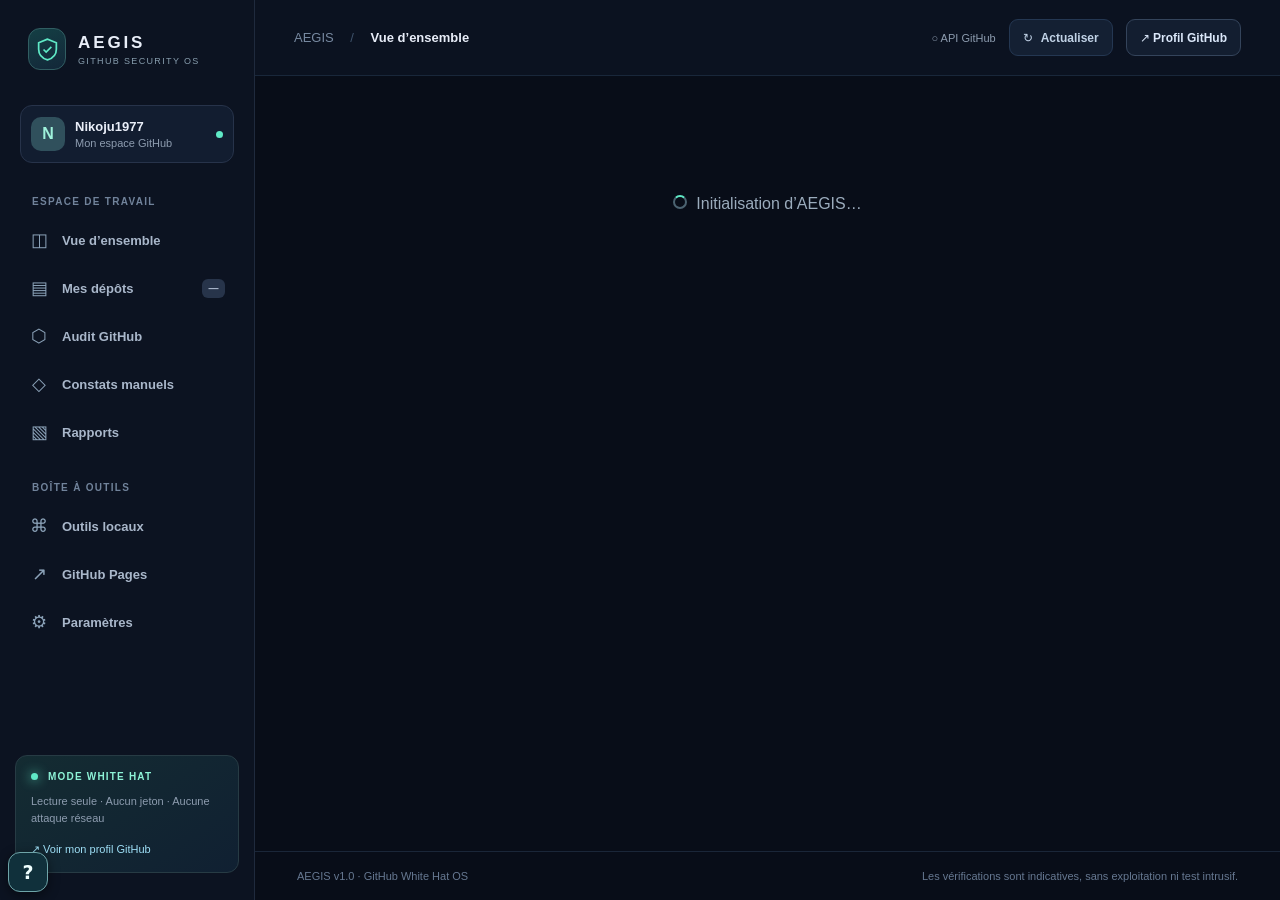
<file: index.html>
<!doctype html>
<html lang="fr">
<head>
  <meta charset="UTF-8" />
  <meta name="viewport" content="width=device-width, initial-scale=1" />
  <meta name="theme-color" content="#080d18" />
  <meta name="description" content="AEGIS : cockpit d'hygiène GitHub White Hat, en lecture seule et sans jeton." />
  <meta name="referrer" content="strict-origin-when-cross-origin" />
  <title>AEGIS — GitHub White Hat OS</title>
  <link rel="icon" type="image/svg+xml" href="data:image/svg+xml,%3Csvg%20xmlns%3D%22http%3A%2F%2Fwww.w3.org%2F2000%2Fsvg%22%20viewBox%3D%220%200%2064%2064%22%3E%3Crect%20width%3D%2264%22%20height%3D%2264%22%20rx%3D%2216%22%20fill%3D%22%230a1020%22%2F%3E%3Cpath%20d%3D%22M32%209%2013%2017v15c0%2013%208%2021%2019%2025%2011-4%2019-12%2019-25V17L32%209Z%22%20fill%3D%22none%22%20stroke%3D%22%235fe9c6%22%20stroke-width%3D%224%22%2F%3E%3Cpath%20d%3D%22m23%2032%207%207%2013-15%22%20fill%3D%22none%22%20stroke%3D%22%235fe9c6%22%20stroke-linecap%3D%22round%22%20stroke-width%3D%224%22%2F%3E%3C%2Fsvg%3E%0A" />
  <style>
:root{font-family:Inter,ui-sans-serif,-apple-system,BlinkMacSystemFont,"Segoe UI",sans-serif;color:#e9eef8;background:#080d18;font-synthesis:none;--bg:#080d18;--panel:#10192a;--panel-2:#131e30;--line:#223149;--muted:#8d9caf;--ink:#e9eef8;--mint:#5fe9c6;--blue:#7caefb;--orange:#f8bb75;--red:#f67e87}*{box-sizing:border-box}html{scroll-behavior:smooth}body{margin:0;min-height:100vh}button,input,textarea,select{font:inherit}button{cursor:pointer}a{color:inherit;text-decoration:none}button:focus-visible,a:focus-visible,input:focus-visible,textarea:focus-visible,select:focus-visible{outline:2px solid var(--mint);outline-offset:3px}::selection{background:#296655;color:white}.app{min-height:100vh;display:flex}.sidebar{width:255px;background:#0c1321;border-right:1px solid #1f2a3d;display:flex;flex-direction:column;min-height:100vh;position:fixed;inset:0 auto 0 0;z-index:10;padding:27px 15px}.brand{display:flex;align-items:center;gap:12px;margin:1px 13px 35px}.brand-mark{width:38px;height:42px;background:linear-gradient(160deg,#143f44,#132739);border:1px solid #315e62;border-radius:12px;color:var(--mint);display:grid;place-items:center}.brand-mark svg{width:25px}.brand strong{display:block;letter-spacing:.17em;font-size:17px;line-height:21px;font-weight:780}.brand small{display:block;font-size:9px;letter-spacing:.15em;color:#879dad;margin-top:3px}.workspace{margin:0 5px 33px;padding:11px 10px;border:1px solid #27334a;border-radius:12px;display:flex;gap:10px;align-items:center;background:#121d30}.workspace .avatar{width:34px;height:34px;display:grid;place-items:center;background:#30505c;color:#9ff2db;border-radius:10px;font-weight:800}.workspace span:nth-child(2){min-width:0;flex:1}.workspace strong,.workspace small{display:block;white-space:nowrap;text-overflow:ellipsis;overflow:hidden}.workspace strong{font-size:13px}.workspace small{font-size:11px;margin-top:3px;color:var(--muted)}.status-dot{width:7px;height:7px;border-radius:50%;background:var(--mint)}.nav-label{color:#71839b;font-size:10px;letter-spacing:.13em;font-weight:750;padding:0 17px;margin:0 0 11px}.secondary-label{margin-top:28px}.nav{display:flex;flex-direction:column;gap:4px}.nav a{display:flex;align-items:center;gap:13px;color:#a9b7ca;padding:11px 14px;border-radius:9px;font-size:13px;font-weight:550;transition:.18s}.nav a:hover{background:#18263c;color:white}.nav a.active{color:#e7fff8;background:#1a373f;box-shadow:inset 3px 0 0 var(--mint)}.nav-icon{font-size:18px;font-weight:500;width:20px;text-align:center;color:#8ca3b9}.nav a.active .nav-icon{color:var(--mint)}.nav-count{margin-left:auto;border-radius:6px;background:#27344a;font-size:10px;line-height:19px;min-width:23px;text-align:center}.sidebar-bottom{margin-top:auto;border:1px solid #273b44;background:linear-gradient(145deg,#142c32,#102032);border-radius:12px;padding:15px}.ethics-mark{font-weight:800;font-size:10px;letter-spacing:.12em;color:#8df3d7}.pulse{display:inline-block;width:7px;height:7px;border-radius:50%;background:#5fe9c6;box-shadow:0 0 12px #5fe9c6;margin-right:6px}.sidebar-bottom p{font-size:11px;color:var(--muted);line-height:1.6}.sidebar-bottom a{font-size:11px;color:#9edff6}.main-area{margin-left:255px;width:calc(100% - 255px);min-height:100vh;display:flex;flex-direction:column}.topbar{height:76px;flex-shrink:0;display:flex;align-items:center;justify-content:space-between;padding:0 39px;border-bottom:1px solid #19273a;background:#0b1220;position:sticky;top:0;z-index:5}.crumb{font-size:13px;color:#7789a0}.crumb strong{color:#e8edf8;font-weight:600}.crumb span{margin:0 13px;color:#3f536c}.top-actions{display:flex;align-items:center;gap:13px}.api-status{font-size:11px;color:var(--muted);white-space:nowrap}.api-status.good{color:#74d9c2}.api-status.bad{color:#fac292}.page{width:100%;max-width:1520px;margin:0 auto;flex:1;padding:39px 43px 65px}.footer{display:flex;justify-content:space-between;gap:20px;color:#667891;font-size:11px;border-top:1px solid #1a2638;padding:18px 42px}.eyebrow{font-size:10px;font-weight:850;letter-spacing:.18em;color:var(--mint);text-transform:uppercase}.page-title{display:flex;align-items:flex-end;justify-content:space-between;gap:20px;margin-bottom:28px}.page-title h1{font-size:30px;letter-spacing:-.045em;font-weight:760;margin:9px 0 8px}.page-title p{color:var(--muted);margin:0;font-size:13px;line-height:1.7}.button{border:1px solid transparent;border-radius:9px;display:inline-flex;align-items:center;gap:8px;justify-content:center;min-height:37px;padding:9px 13px;font-size:12px;font-weight:720;white-space:nowrap;transition:.2s}.button:hover{transform:translateY(-1px)}.button-primary{background:var(--mint);color:#062724;border-color:var(--mint)}.button-primary:hover{background:#9ff5db}.button-outline{border-color:#34445b;background:#131e30;color:#dae7f9}.button-outline:hover{border-color:#7895b3}.button-quiet{color:#c1d2e6;background:#142033;border-color:#243752}.button-danger{color:#ffc3c3;background:#3a1e2c;border-color:#733744}.icon-button{border:1px solid #30425b;background:#172437;color:#d9e4f4;border-radius:8px;width:35px;height:35px;display:grid;place-items:center}.hero{display:grid;grid-template-columns:minmax(0,1.6fr) minmax(250px,.9fr);border:1px solid #2b4253;background:radial-gradient(ellipse at 85% 0%,#17434b 0,transparent 48%),linear-gradient(135deg,#122938,#102033 60%,#131d30);border-radius:16px;padding:28px 31px;margin-bottom:23px;gap:25px;overflow:hidden;position:relative}.hero h2{font-size:27px;letter-spacing:-.04em;margin:11px 0;line-height:1.25}.hero p{font-size:13px;color:#b2c8d6;line-height:1.7;max-width:585px;margin:0 0 19px}.hero-visual{display:grid;place-items:center;min-height:145px;position:relative}.orb{width:135px;height:135px;border:1px solid #418e95;border-radius:50%;display:grid;place-items:center;box-shadow:0 0 0 19px #40b6ab0a,0 0 0 42px #40b6ab07,inset 0 0 45px #14605f44;transform:rotate(-17deg)}.orb svg{width:65px;color:var(--mint)}.orbit{position:absolute;color:#7ad8c8;font-size:10px;border:1px solid #346064;border-radius:100px;padding:6px 11px;background:#112a34}.orbit.one{right:11px;top:7px}.orbit.two{left:7px;bottom:17px}.cards{display:grid;grid-template-columns:repeat(4,minmax(0,1fr));gap:16px;margin-bottom:24px}.kpi{border:1px solid var(--line);background:var(--panel);border-radius:13px;padding:20px 21px;min-height:137px}.kpi .kpi-name{color:#9aabc0;font-size:11px;font-weight:600}.kpi .kpi-value{font-size:32px;font-weight:770;letter-spacing:-.04em;margin:16px 0 5px}.kpi .kpi-note{font-size:11px;color:#7890a6}.kpi .kpi-accent{color:var(--mint)}.grid-2{display:grid;grid-template-columns:1.15fr .85fr;gap:18px}.panel{background:var(--panel);border:1px solid var(--line);border-radius:13px;padding:21px 22px;margin-bottom:18px;min-width:0}.panel-title{display:flex;align-items:center;justify-content:space-between;gap:15px;margin-bottom:17px}.panel-title h3{font-size:14px;font-weight:750;margin:0}.text-link{color:#89e7d5;font-size:12px;font-weight:700}.muted{color:var(--muted)}.tiny{font-size:11px}.help{font-size:12px;line-height:1.65;color:var(--muted)}.banner{border-radius:10px;border:1px solid #36505d;background:#112a35;color:#b9ddd9;padding:13px 16px;font-size:12px;line-height:1.65;margin:15px 0 21px}.banner.warning{border-color:#5b4938;background:#302719;color:#f2cf9c}.banner.error{border-color:#753a46;background:#352029;color:#ffd3d5}.flex{display:flex;align-items:center;gap:10px;flex-wrap:wrap}.right{margin-left:auto}.stack{display:flex;flex-direction:column;gap:9px}.repo-row{display:flex;align-items:center;gap:13px;padding:13px 0;border-bottom:1px solid #23324a}.repo-row:last-child{border-bottom:0}.repo-icon{width:35px;height:35px;flex-shrink:0;background:#1b3243;border:1px solid #294756;color:#82d8d3;border-radius:10px;display:grid;place-items:center;font-size:18px}.repo-row .repo-main{flex:1;min-width:0}.repo-main strong{font-size:12px;display:block;overflow:hidden;text-overflow:ellipsis;white-space:nowrap}.repo-main small{display:block;color:#8798ad;font-size:11px;margin-top:5px;overflow:hidden;text-overflow:ellipsis;white-space:nowrap}.pill{display:inline-flex;align-items:center;border:1px solid #34465b;background:#1b2a3f;color:#adc5d9;border-radius:100px;padding:4px 8px;font-size:10px;white-space:nowrap}.pill.mint{border-color:#286552;color:#7dedca;background:#143a36}.pill.orange{color:#f8ce9e;border-color:#6c5136;background:#372a20}.pill.red{color:#ffa9ae;border-color:#6e3f47;background:#38232b}.pill.blue{color:#abd0ff;border-color:#3b587a;background:#202f46}.mini-stat{font-size:11px;color:#9eb1c6;min-width:44px;text-align:right}.bar-line{display:flex;gap:10px;align-items:center;margin:15px 0}.bar-label{width:94px;font-size:11px;color:#b3c4d9;overflow:hidden;text-overflow:ellipsis;white-space:nowrap}.bar-track{height:8px;flex:1;background:#25334b;border-radius:6px;overflow:hidden}.bar-fill{height:100%;background:linear-gradient(90deg,#2a9f9d,#6de9c7);border-radius:6px}.bar-count{font-size:11px;color:#9caec3;width:28px;text-align:right}.toolbar{display:flex;align-items:center;gap:10px;flex-wrap:wrap;margin-bottom:18px}.input,.select,textarea,input[type="text"],input[type="password"],input[type="search"],select{background:#111d2e;color:#eaf3ff;border:1px solid #344660;border-radius:9px;padding:10px 12px;min-height:39px;max-width:100%}input::placeholder,textarea::placeholder{color:#607792}.input.search{flex:1;min-width:180px}.select{min-width:145px}.repo-list{overflow-x:auto}.repo-table{border-collapse:collapse;width:100%;min-width:610px}.repo-table th{text-align:left;font-size:10px;text-transform:uppercase;letter-spacing:.1em;color:#7990a8;font-weight:750;padding:12px;border-bottom:1px solid #2b3b53}.repo-table td{padding:15px 12px;border-bottom:1px solid #22324a;font-size:12px}.repo-table tr:last-child td{border-bottom:none}.repo-table tr:hover td{background:#17253a}.repo-table .table-link{color:#b5fff0;font-weight:720}.repo-table .description{color:#96a7ba;font-size:11px;display:block;max-width:440px;overflow:hidden;text-overflow:ellipsis;white-space:nowrap;margin-top:6px}.repo-table .td-actions{white-space:nowrap}.action-link{border:0;background:transparent;color:#87d9d2;font-size:11px;font-weight:800;margin:0 8px 0 0;padding:4px 0}.placeholder{text-align:center;padding:45px 20px;color:#8ea1b7}.placeholder strong{display:block;font-size:16px;color:#e2e9f3;margin:12px 0 8px}.placeholder p{font-size:12px;max-width:520px;margin:0 auto 15px;line-height:1.7}.placeholder .symbol{font-size:35px;color:var(--mint)}.audit-header{display:grid;grid-template-columns:minmax(250px,1fr) auto;gap:12px;align-items:end;margin-bottom:20px}.audit-header label{font-size:12px;color:#9eafc1}.audit-header label select{display:block;width:100%;margin-top:8px}.audit-summary{display:grid;grid-template-columns:170px 1fr;gap:21px;align-items:center}.gauge{--score:0;display:grid;place-items:center;margin:auto;width:144px;height:144px;border-radius:50%;background:conic-gradient(var(--mint) calc(var(--score)*1%),#243349 0);position:relative}.gauge::before{content:"";position:absolute;inset:12px;background:#132031;border-radius:50%}.gauge-inner{text-align:center;position:relative;z-index:1}.gauge-inner strong{font-size:35px;letter-spacing:-.05em;display:block}.gauge-inner span{font-size:10px;color:#a2b3c5}.check-list{display:grid;grid-template-columns:repeat(2,minmax(0,1fr));gap:11px}.check{border:1px solid #2b3c54;padding:15px;border-radius:10px;background:#121e31}.check-top{display:flex;justify-content:space-between;align-items:center;gap:12px}.check h4{margin:0;font-size:12px}.check p{margin:11px 0 0;color:#91a5b9;font-size:11px;line-height:1.6}.score-note{font-size:11px;color:#96a9bd;line-height:1.65}.severity-critique{color:#ffa0a5}.severity-haute{color:#ffc192}.severity-moyenne{color:#f1d48d}.severity-basse{color:#a4d1ff}.severity-info{color:#99e4d2}.finding-card{padding:16px;background:#121e30;border:1px solid #273950;border-radius:10px;margin:10px 0}.finding-card h4{margin:0 0 8px;font-size:13px}.finding-card p{font-size:12px;color:#9aadc2;line-height:1.6}.finding-card .actions{display:flex;gap:8px;flex-wrap:wrap}.tool-grid{display:grid;grid-template-columns:repeat(2,minmax(0,1fr));gap:18px}.tool-grid .panel{margin-bottom:0}.tool-grid label,.modal-form label{display:block;color:#a9b9cd;font-size:12px;margin:12px 0}.tool-grid input,.tool-grid textarea,.modal-form input,.modal-form textarea,.modal-form select{display:block;width:100%;margin-top:8px}.tool-output{white-space:pre-wrap;overflow-wrap:anywhere;background:#0a1425;padding:13px;border:1px solid #294057;border-radius:8px;font-size:11px;line-height:1.7;color:#b7f1e3;min-height:52px}.meter{height:9px;border-radius:5px;background:#23354d;overflow:hidden;margin-top:9px}.meter>div{height:100%;width:0%;background:var(--mint);transition:width .2s}.steps{counter-reset:step}.step{counter-increment:step;padding:0 0 24px 52px;position:relative;border-left:1px solid #324456;margin-left:17px}.step:last-child{border-left:none}.step::before{content:counter(step);position:absolute;left:-17px;top:0;width:32px;height:32px;border-radius:50%;display:grid;place-items:center;font-size:13px;background:#21433d;color:#9df9df;border:1px solid #3d7770}.step h3{margin:0 0 10px;font-size:14px}.step p{font-size:12px;color:#9cafc2;line-height:1.7;margin:0 0 12px}.code-panel{background:#070f1e;border:1px solid #29415d;border-radius:10px;padding:16px;color:#a7f0dd;white-space:pre-wrap;overflow-wrap:anywhere;font-size:11px;line-height:1.65}.dialog{max-width:650px;width:calc(100% - 30px);border:1px solid #40536b;background:#0f1a2b;color:var(--ink);border-radius:16px;padding:0;box-shadow:0 20px 90px #000a}.dialog::backdrop{background:#020914c9;backdrop-filter:blur(3px)}.modal-form{padding:23px}.dialog-head{display:flex;justify-content:space-between}.dialog h2{margin:8px 0 14px}.field-grid{display:grid;grid-template-columns:1fr 1fr;gap:0 13px}.modal-actions{display:flex;justify-content:flex-end;gap:10px;margin-top:18px}.toast{opacity:0;pointer-events:none;position:fixed;right:22px;bottom:22px;max-width:380px;background:#163c3d;border:1px solid #358877;color:#c7ffee;padding:13px 19px;border-radius:10px;font-size:12px;z-index:30;transform:translateY(10px);transition:.2s}.toast.show{opacity:1;transform:none}.toast.error{background:#49232a;border-color:#964d58;color:#ffd5d8}.loading-view{padding:80px 10px;text-align:center;color:#9bacbd}.spinner{display:inline-block;width:14px;height:14px;border:2px solid #4b6371;border-top-color:var(--mint);border-radius:100%;animation:spin .7s linear infinite;margin-right:9px}@keyframes spin{to{transform:rotate(360deg)}}.mobile-only{display:none}.mobile-backdrop{display:none}.print-only{display:none}.nowrap{white-space:nowrap}@media(max-width:1250px){.cards{grid-template-columns:repeat(2,minmax(0,1fr))}.grid-2{grid-template-columns:1fr}.page{padding:30px 26px 56px}.topbar{padding:0 26px}}@media(max-width:800px){.sidebar{transform:translateX(-100%);transition:transform .24s;width:260px}.sidebar.open{transform:none}.mobile-backdrop.open{display:block;position:fixed;inset:0;background:#0009;z-index:9}.main-area{margin-left:0;width:100%}.mobile-only{display:grid}.desktop-only{display:none!important}.topbar{height:65px;padding:0 16px}.crumb{font-size:12px}.top-actions{gap:7px}.page{padding:22px 16px 35px}.page-title{align-items:start}.page-title h1{font-size:25px}.hero{grid-template-columns:1fr;padding:22px}.hero-visual{display:none}.tool-grid{grid-template-columns:1fr}.audit-summary{grid-template-columns:1fr}.check-list{grid-template-columns:1fr}.footer{padding:15px;flex-direction:column;gap:5px}}@media(max-width:520px){.cards{gap:9px}.kpi{padding:15px;min-height:118px}.kpi .kpi-value{font-size:28px}.kpi .kpi-name{font-size:10px}.page-title{display:block}.page-title>.flex{margin-top:15px}.panel{padding:17px}.audit-header{grid-template-columns:1fr}.field-grid{grid-template-columns:1fr}.mini-stat{display:none}.top-actions .api-status{max-width:105px;overflow:hidden;text-overflow:ellipsis}}@media print{body{color:#111;background:white}.sidebar,.topbar,.footer,.button,.toolbar,.action-link,.mobile-backdrop,.no-print{display:none!important}.main-area{width:100%;margin:0}.page{padding:5mm;max-width:none}.panel,.kpi,.hero,.finding-card,.check{color:#111!important;background:white!important;border-color:#bbb!important;break-inside:avoid}.panel *, .hero *, .check *, .kpi *{color:#111!important}.print-only{display:block}.grid-2,.tool-grid{display:block}.page-title h1{color:#111}.muted,.help,.score-note{color:#444!important}.check-list{grid-template-columns:1fr 1fr}}

</style>
  <script>
/** AEGIS GitHub OS — application statique, publique, sans jeton ni scanner offensif. */
const OWNER = 'Nikoju1977';
const GH = 'https://api.github.com';
const SITE_URL = 'https://github.com/' + OWNER;
const AUDITS_KEY = 'aegis-gh-audits-v1';
const FINDINGS_KEY = 'aegis-gh-findings-v1';
const CACHE_KEY = 'aegis-gh-public-cache-v1';
const TITLES = {overview:'Vue d’ensemble',repositories:'Mes dépôts',audit:'Audit GitHub',findings:'Constats manuels',reports:'Rapports',tools:'Outils locaux',deployment:'GitHub Pages',settings:'Paramètres'};
const $ = (id) => document.getElementById(id);
const escapeHTML = (v) => String(v ?? '').replace(/[&<>"']/g, c => ({'&':'&amp;','<':'&lt;','>':'&gt;','"':'&quot;',"'":'&#39;'}[c]));
const date = s => s ? new Intl.DateTimeFormat('fr-FR',{dateStyle:'medium'}).format(new Date(s)) : '—';
const time = s => s ? new Intl.DateTimeFormat('fr-FR',{dateStyle:'short',timeStyle:'short'}).format(new Date(s)) : '—';
const relDate = s => { if(!s) return '—'; const days = Math.max(0,Math.floor((Date.now()-new Date(s).getTime())/86400000)); return days === 0 ? 'Aujourd’hui' : days===1 ? 'Hier' : `Il y a ${days} j`; };
const load = (key, fallback) => {try{const value=JSON.parse(localStorage.getItem(key));return value ?? fallback;}catch{return fallback;}};
const save = (key,value) => {try{localStorage.setItem(key,JSON.stringify(value));return true;}catch{notify('Stockage local indisponible','error');return false;}};
const state = {profile:null,repos:[],loading:false,error:null,fetchedAt:null,source:'none',filter:'',language:'all',sort:'updated',selected:null,analyzing:false,auditError:null,view:'overview',audits:load(AUDITS_KEY,[]),findings:load(FINDINGS_KEY,[])};
if(!Array.isArray(state.audits)) state.audits=[];
if(!Array.isArray(state.findings)) state.findings=[];
let toastTimeout;
function notify(message,type='success'){const t=$('toast');t.textContent=message;t.className=`toast show ${type==='error'?'error':''}`;clearTimeout(toastTimeout);toastTimeout=setTimeout(()=>t.className='toast',4500);}
function empty(symbol,title,desc,button=''){return `<div class="placeholder"><div class="symbol">${symbol}</div><strong>${escapeHTML(title)}</strong><p>${escapeHTML(desc)}</p>${button}</div>`;}
function pill(text,kind=''){return `<span class="pill ${kind}">${escapeHTML(text)}</span>`;}
function header(kicker,title,desc,actions=''){return `<div class="page-title"><div><div class="eyebrow">${kicker}</div><h1>${title}</h1><p>${desc}</p></div>${actions?`<div class="flex">${actions}</div>`:''}</div>`;}
function panel(name,content,aside=''){return `<section class="panel"><div class="panel-title"><h3>${name}</h3>${aside}</div>${content}</section>`;}
function cacheSet(){save(CACHE_KEY,{profile:state.profile,repos:state.repos,fetchedAt:state.fetchedAt});}
function cacheGet(){const d=load(CACHE_KEY,null);if(d?.profile && Array.isArray(d?.repos)){state.profile=d.profile;state.repos=d.repos;state.fetchedAt=d.fetchedAt;state.source='cache';}}
function route(){const full=location.hash.slice(1)||'overview';const [page,query='']=full.split('?');return {page:TITLES[page]?page:'overview',params:new URLSearchParams(query)};}
function currentAudit(){return state.audits.find(a=>a.repo===state.selected)||null;}
function repoByName(name){return state.repos.find(r=>r.name===name)||null;}
function navTo(page){location.hash='#'+page;}
function statusUpdate(){const el=$('api-status');el.className='api-status'+(state.error?' bad':state.fetchedAt?' good':'');el.textContent=state.loading?'◌ Chargement GitHub':state.error?'⚠ API indisponible':state.source==='cache'?'◉ Données en cache':state.fetchedAt?'● API GitHub en direct':'○ API GitHub';$('nav-repo-count').textContent=state.repos.length||'—';}
function render(){const {page,params}=route();state.view=page;const asked=params.get('repo');if(asked && state.repos.some(r=>r.name===asked)) state.selected=asked;if(!state.selected && state.repos.length)state.selected=state.repos[0].name;$('crumb-page').textContent=TITLES[page];document.querySelectorAll('.nav a').forEach(x=>{const active=x.dataset.page===page;x.classList.toggle('active',active);if(active)x.setAttribute('aria-current','page');else x.removeAttribute('aria-current');});statusUpdate();const views={overview:renderOverview,repositories:renderRepositories,audit:renderAudit,findings:renderFindings,reports:renderReports,tools:renderTools,deployment:renderDeployment,settings:renderSettings};$('view').innerHTML=views[page]();document.title=`${TITLES[page]} · AEGIS GitHub OS`;}
async function api(path){const ctrl=new AbortController();const timer=setTimeout(()=>ctrl.abort(),12000);try{const response=await fetch(GH+path,{headers:{Accept:'application/vnd.github+json','X-GitHub-Api-Version':'2022-11-28'},signal:ctrl.signal});if(!response.ok){const remain=response.headers.get('x-ratelimit-remaining');let msg=`GitHub API : HTTP ${response.status}`;if(response.status===403||response.status===429)msg=remain==='0'?'Quota GitHub épuisé (requêtes anonymes). Réessayer plus tard.':'GitHub limite temporairement les requêtes.';if(response.status===404)msg='Ressource GitHub introuvable ou non publique.';throw new Error(msg);}return await response.json();}catch(error){if(error.name==='AbortError')throw new Error('Délai de réponse GitHub dépassé.');throw error;}finally{clearTimeout(timer);}}
async function loadGitHub(force=false){if(state.loading)return;const fresh=state.fetchedAt && Date.now()-new Date(state.fetchedAt).getTime()<10*60000;if(!force && fresh){render();return;}state.loading=true;state.error=null;statusUpdate();try{const [profile,repos]=await Promise.all([api(`/users/${OWNER}`),api(`/users/${OWNER}/repos?per_page=100&type=owner&sort=updated&page=1`)]);let all=repos;if(repos.length===100){for(let p=2;p<=4;p++){const next=await api(`/users/${OWNER}/repos?per_page=100&type=owner&sort=updated&page=${p}`);all=all.concat(next);if(next.length<100)break;}}state.profile=profile;state.repos=all.filter(x=>!x.private);state.fetchedAt=new Date().toISOString();state.source='live';cacheSet();}catch(error){state.error=error.message;notify(error.message,'error');}finally{state.loading=false;render();}}
function kpi(title,value,note,accent=false){return `<article class="kpi"><div class="kpi-name">${title}</div><div class="kpi-value ${accent?'kpi-accent':''}">${escapeHTML(value)}</div><div class="kpi-note">${note}</div></article>`;}
function langCounts(){const map={};state.repos.forEach(r=>{const k=r.language||'Autres';map[k]=(map[k]||0)+1;});return Object.entries(map).sort((a,b)=>b[1]-a[1]);}
function repoRow(r,compact=false){return `<div class="repo-row"><div class="repo-icon">⌁</div><div class="repo-main"><strong>${escapeHTML(r.name)}</strong><small>${escapeHTML(r.description||'Aucune description')} · ${escapeHTML(r.language||'Langage non renseigné')}</small></div>${compact?'':`<span class="mini-stat">★ ${r.stargazers_count||0}</span>`}<button class="action-link" type="button" data-action="choose-audit" data-repo="${escapeHTML(r.name)}">Auditer ↗</button></div>`;}
function renderOverview(){const count=state.repos.length;const stars=state.repos.reduce((n,r)=>n+(r.stargazers_count||0),0);const lang=langCounts();const recent=[...state.repos].sort((a,b)=>new Date(b.pushed_at)-new Date(a.pushed_at)).slice(0,6);return `${header('CENTRE DE CONTRÔLE','Ton espace GitHub, sous contrôle.','Une vue consolidée de tes dépôts publics et de tes observations de sécurité.',`<a class="button button-primary" href="#audit">⬡ Lancer un audit défensif</a>`)}<section class="hero"><div><div class="eyebrow">● OBSERVABILITÉ GITHUB · LECTURE SEULE</div><h2>Bienvenue dans ton<br/>cockpit White Hat.</h2><p>Explore tes projets, vérifie leurs fichiers de gouvernance et tes workflows GitHub Actions. Chaque constat peut être conservé dans un rapport local, sans envoyer de données sensibles à un service tiers.</p><div class="flex"><a class="button button-primary" href="#repositories">Explorer les dépôts ↗</a><a class="button button-outline" href="#deployment">Installer sur GitHub Pages</a></div></div><div class="hero-visual"><div class="orb"><svg viewBox="0 0 24 24" fill="none" stroke="currentColor" stroke-width="1.1"><path d="M12 2 3.5 5.5v6.2c0 5.2 3.4 8.7 8.5 10.3 5.1-1.6 8.5-5.1 8.5-10.3V5.5L12 2Z"/><path d="m8.2 12 2.5 2.5 5-5"/></svg></div><span class="orbit one">READ ONLY</span><span class="orbit two">GITHUB API</span></div></section>${state.error?`<div class="banner warning">${escapeHTML(state.error)} — les éventuelles données affichées proviennent de la dernière mise en cache, pas d'une requête récente.</div>`:''}<div class="cards">${kpi('Dépôts publics',count,state.fetchedAt?`Actualisé ${time(state.fetchedAt)}`:'Chargement des données',true)}${kpi('Langages détectés',lang.length,'D’après les métadonnées GitHub')}${kpi('Étoiles cumulées',stars,'Indicateur GitHub public')}${kpi('Audits locaux',state.audits.length,'Analyses heuristiques enregistrées')}</div><div class="grid-2">${panel('Dernières activités',recent.length?recent.map(r=>repoRow(r,true)).join(''):empty('▤','Dépôts non chargés','Actualise les données GitHub pour voir tes projets.'),`<a class="text-link" href="#repositories">Voir tout ↗</a>`)}${panel('Répartition par langage',lang.length?lang.slice(0,7).map(([l,c])=>`<div class="bar-line"><div class="bar-label">${escapeHTML(l)}</div><div class="bar-track"><div class="bar-fill" style="width:${Math.round(c/count*100)}%"></div></div><div class="bar-count">${c}</div></div>`).join(''):empty('◫','Données indisponibles','La répartition apparaîtra après chargement.'),'<span class="tiny muted">Source : API GitHub</span>')}</div>${panel('Posture & limites',`<div class="banner"><strong>Protection par conception :</strong> analyses de métadonnées publiques, aucune authentification par jeton, aucune exploitation ni scan réseau. Les dépôts privés ne sont pas accessibles.</div><p class="help">Une présence de fichiers, un contrôle de workflow ou un score d’hygiène ne prouvent pas l’absence de vulnérabilités. AEGIS distingue les observations faites, les signaux heuristiques et les aspects non évalués.</p>`)} `;}
function filteredRepos(){let arr=[...state.repos];if(state.filter.trim()){const q=state.filter.trim().toLowerCase();arr=arr.filter(r=>[r.name,r.description,r.language].some(s=>(s||'').toLowerCase().includes(q)));}if(state.language!=='all')arr=arr.filter(r=>(r.language||'Autres')===state.language);const sort={updated:(a,b)=>new Date(b.updated_at)-new Date(a.updated_at),pushed:(a,b)=>new Date(b.pushed_at)-new Date(a.pushed_at),name:(a,b)=>a.name.localeCompare(b.name),stars:(a,b)=>(b.stargazers_count||0)-(a.stargazers_count||0)};return arr.sort(sort[state.sort]||sort.updated);}
function renderRepoRows(){const repos=filteredRepos();$('repo-results').innerHTML=!repos.length?empty('▤','Aucun dépôt trouvé','Ajuste les filtres ou actualise GitHub.'):`<div class="repo-list"><table class="repo-table"><thead><tr><th>Repository</th><th>Langage</th><th>Étoiles</th><th>Dernière mise à jour</th><th>Actions</th></tr></thead><tbody>${repos.map(r=>`<tr><td><a class="table-link" href="https://github.com/${OWNER}/${encodeURIComponent(r.name)}" target="_blank" rel="noopener noreferrer">${escapeHTML(r.name)} ↗</a><span class="description">${escapeHTML(r.description||'Aucune description')}</span></td><td>${pill(r.language||'Autres','blue')}</td><td>★ ${r.stargazers_count||0}</td><td class="nowrap">${relDate(r.updated_at)}</td><td class="td-actions"><button class="action-link" data-action="choose-audit" data-repo="${escapeHTML(r.name)}">Examiner ↗</button></td></tr>`).join('')}</tbody></table></div>`;$('repo-result-count').textContent=`${repos.length} résultat${repos.length>1?'s':''}`;}
function renderRepositories(){const languages=langCounts().map(([name])=>name);const opts=languages.map(x=>`<option value="${escapeHTML(x)}" ${state.language===x?'selected':''}>${escapeHTML(x)}</option>`).join('');return `${header('INVENTAIRE','Mes repositories','Dépôts publics du compte GitHub Nikoju1977, récupérés via l’API officielle.',`<button class="button button-outline" data-action="refresh">↻ Synchroniser</button>`)}<div class="banner"><strong>Accès public uniquement.</strong> Les dépôts privés du compte ne sont pas récupérés. La synchronisation est limitée par le quota de l’API GitHub non authentifiée. ${state.fetchedAt?`Dernière lecture : ${time(state.fetchedAt)} (${state.source==='cache'?'cache local':'API directe'}).`:''}</div>${panel('Inventaire des dépôts',`<div class="toolbar"><input class="input search" id="repo-search" type="search" placeholder="Rechercher un nom, une description, un langage…" value="${escapeHTML(state.filter)}" aria-label="Rechercher les dépôts"/><select class="select" id="repo-language" aria-label="Filtrer par langage"><option value="all">Tous les langages</option>${opts}</select><select class="select" id="repo-sort" aria-label="Trier les dépôts"><option value="updated" ${state.sort==='updated'?'selected':''}>Mis à jour récemment</option><option value="pushed" ${state.sort==='pushed'?'selected':''}>Dernier push</option><option value="name" ${state.sort==='name'?'selected':''}>Nom A → Z</option><option value="stars" ${state.sort==='stars'?'selected':''}>Nombre d’étoiles</option></select><span class="tiny muted" id="repo-result-count"></span></div><div id="repo-results"></div>`, '<span class="tiny muted">Mode consultation</span>')}`;}
const CHECKS = [
  ['readme','Documentation README','Un README explique l’objectif, la configuration et l’usage du dépôt.','Ajouter un README.md explicite.'],
  ['license','Licence','Une licence explicite clarifie les droits de réutilisation.','Ajouter un fichier LICENSE adapté au projet.'],
  ['security','Politique de sécurité','SECURITY.md décrit le signalement responsable.','Ajouter SECURITY.md et un canal de contact approprié.'],
  ['contributing','Guide de contribution','CONTRIBUTING.md facilite les contributions contrôlées.','Définir les règles de contribution dans CONTRIBUTING.md.'],
  ['dependabot','Mises à jour de dépendances','Configuration Dependabot détectée.','Configurer .github/dependabot.yml pour les écosystèmes utilisés.'],
  ['gitignore','Fichier .gitignore','Aide à exclure les fichiers générés et sensibles.','Ajouter un .gitignore pertinent au projet.'],
  ['lockfile','Verrouillage des dépendances','Fichier de verrouillage détecté pour un écosystème le nécessitant.','Versionner un lockfile quand approprié.'],
  ['codeowners','CODEOWNERS','Des responsables de revue de code sont déclarés.','Définir .github/CODEOWNERS si les équipes l’exigent.'],
  ['ci','Workflows GitHub Actions','Au moins un workflow CI/CD est présent.','Mettre en place des workflows contrôlés si nécessaires.'],
  ['env','Absence de .env suivi','Aucun fichier nommé .env n’a été repéré dans l’arbre accessible.','Retirer les fichiers .env versionnés et renouveler toute clé compromise si nécessaire.'],
  ['workflow_permissions','Permissions Actions','Permissions potentiellement trop larges dans des fichiers Actions consultés.','Privilégier des permissions minimales pour GITHUB_TOKEN.'],
  ['workflow_pinning','Références d’actions','Références d’actions externes épinglées par commit SHA lorsque vérifiable.','Épingler les actions tierces sur un SHA de commit complet.'],
  ['pr_target','Événements privilégiés','Usage de pull_request_target dans des workflows consultés.','Auditer strictement pull_request_target et ne jamais exécuter du code PR non fiable avec privilèges.']
];
function checkResult(id,status,detail){const check=CHECKS.find(x=>x[0]===id);return {id,title:check[1],status,detail,recommendation:check[3]};}
function exists(files,pattern){return files.some(p=>pattern.test(p));}
function calcChecks(paths,workflowInfo,truncated){const known=id=>truncated?'inconnu':'détecté';const checks=[];const simple=[['readme',/(^|\/)README(\.[^/]*)?$/i],['license',/(^|\/)(LICENSE|LICENCE|COPYING)(\.[^/]*)?$/i],['security',/(^|\/)SECURITY\.md$/i],['contributing',/(^|\/)CONTRIBUTING\.md$/i],['dependabot',/^\.github\/dependabot\.ya?ml$/i],['gitignore',/^\.gitignore$/i],['codeowners',/(^|\/)(CODEOWNERS)$/i],['ci',/^\.github\/workflows\/[^/]+\.ya?ml$/i]];for(const [id,pat] of simple){const found=exists(paths,pat);checks.push(checkResult(id,found?'vérifié':known(id),found?'Fichier identifié dans l’arbre Git.':truncated?'Arbre partiel : absence non vérifiable.':'Fichier non détecté dans l’arbre Git.'));}const hasManifest=exists(paths,/(^|\/)(package\.json|pyproject\.toml|requirements\.txt|Cargo\.toml|go\.mod|Gemfile)$/i);const hasLock=exists(paths,/(^|\/)(package-lock\.json|pnpm-lock\.yaml|yarn\.lock|bun\.lockb?|poetry\.lock|uv\.lock|Cargo\.lock|go\.sum|Gemfile\.lock)$/i);checks.push(checkResult('lockfile',hasLock?'vérifié':hasManifest?known('lockfile'):'inconnu',hasLock?'Fichier de verrouillage détecté.':hasManifest?'Manifeste détecté mais aucun lockfile connu trouvé.':'Aucun écosystème correspondant déterminé.'));const envFiles=paths.filter(p=>/(^|\/)\.env$/i.test(p));checks.push(checkResult('env',envFiles.length?'détecté':truncated?'inconnu':'vérifié',envFiles.length?`${envFiles.length} nom(s) de fichier .env trouvé(s) — contenu NON consulté.`:truncated?'Arbre incomplet.':'Aucun fichier nommé .env trouvé; ce constat ne prouve pas l’absence de secrets.'));
const wf=workflowInfo||{read:0,total:0,writeAll:false,unpinned:false,prTarget:false,errors:[]};const complete=wf.total>0&&wf.read===wf.total&&wf.errors.length===0;checks.push(checkResult('workflow_permissions',wf.writeAll?'détecté':complete?'vérifié':'inconnu',wf.writeAll?'Directive permissions: write-all détectée dans un workflow consulté.':complete?'Aucune directive write-all détectée dans les workflows consultés; les permissions héritées ne sont pas évaluées.':'Analyse YAML des permissions incomplète ou aucun workflow.'));checks.push(checkResult('workflow_pinning',wf.unpinned?'détecté':complete?'vérifié':'inconnu',wf.unpinned?'Référence uses: externe sans SHA de 40 caractères observée.':complete?'Toutes les références uses: externes examinées semblent épinglées.':'Workflows non lus intégralement.'));checks.push(checkResult('pr_target',wf.prTarget?'détecté':complete?'vérifié':'inconnu',wf.prTarget?'Événement pull_request_target trouvé (pas une vulnérabilité à lui seul).':complete?'Événement pull_request_target non repéré dans les workflows consultés.':'Workflows non lus intégralement.'));return checks;}
async function runAudit(name){const repo=repoByName(name);if(!repo){notify('Repository public introuvable.','error');return;}if(state.analyzing)return;state.analyzing=true;state.auditError=null;render();try{const tree=await api(`/repos/${OWNER}/${encodeURIComponent(name)}/git/trees/${encodeURIComponent(repo.default_branch||'main')}?recursive=1`);if(!Array.isArray(tree.tree))throw new Error('Arbre des fichiers indisponible.');const paths=tree.tree.filter(x=>x.type==='blob'&&typeof x.path==='string').map(x=>x.path);const workflows=paths.filter(p=>/^\.github\/workflows\/[^/]+\.ya?ml$/i.test(p));const wf={total:workflows.length,read:0,writeAll:false,unpinned:false,prTarget:false,errors:[]};for(const p of workflows.slice(0,6)){try{const f=await api(`/repos/${OWNER}/${encodeURIComponent(name)}/contents/${p.split('/').map(encodeURIComponent).join('/')}`);if(f.encoding!=='base64'||!f.content){wf.errors.push(p);continue;}const raw=atob(f.content.replace(/\s/g,''));const text=new TextDecoder().decode(Uint8Array.from(raw,c=>c.charCodeAt(0)));wf.read++;if(/(^|\n)\s*permissions\s*:\s*write-all\b/i.test(text))wf.writeAll=true;if(/\bpull_request_target\b/.test(text))wf.prTarget=true;const lines=text.split(/\r?\n/);if(lines.some(line=>{const match=line.match(/^\s*(?:-\s*)?uses\s*:\s*['"]?([^\s#'"}]+)/);if(!match)return false;const ref=match[1];if(ref.startsWith('./')||ref.startsWith('docker://'))return false;const version=ref.split('@')[1];return !version||!/^[0-9a-f]{40}$/i.test(version);}))wf.unpinned=true;}catch(e){wf.errors.push(p);}}
if(workflows.length>6)wf.errors.push('Plus de six workflows : analyse limitée');const checks=calcChecks(paths,wf,Boolean(tree.truncated));const assessed=checks.filter(c=>c.status!=='inconnu');const passed=assessed.filter(c=>c.status==='vérifié');const score=assessed.length?Math.round(passed.length/assessed.length*100):null;const audit={id:crypto.randomUUID(),repo:name,branch:repo.default_branch||'main',source:`https://github.com/${OWNER}/${encodeURIComponent(name)}`,auditedAt:new Date().toISOString(),filesConsidered:paths.length,truncated:Boolean(tree.truncated),workflowsTotal:workflows.length,workflowsRead:wf.read,checks,score,assessed:assessed.length,checked:passed.length,notes:`Lecture seule de l'arbre GitHub; analyse heuristique de ${wf.read} workflow(s). Aucune analyse du code source, des dépendances installées ou des secrets.`};state.audits=[audit,...state.audits.filter(a=>a.repo!==name)].slice(0,100);save(AUDITS_KEY,state.audits);notify(`Contrôles d’hygiène terminés : ${name}`);}catch(error){state.auditError=error.message;notify(error.message,'error');}finally{state.analyzing=false;render();}}
function auditBadge(st){return pill(st,st==='vérifié'?'mint':st==='détecté'?'orange':'');}
function renderAudit(){const select=state.repos.map(r=>`<option value="${escapeHTML(r.name)}" ${state.selected===r.name?'selected':''}>${escapeHTML(r.name)}</option>`).join('');const audit=currentAudit();const repo=repoByName(state.selected);return `${header('ANALYSE DÉFENSIVE','Audit d’hygiène GitHub','Contrôles heuristiques en lecture seule des fichiers de gouvernance et des workflows.','<a class="button button-outline" href="#repositories">▤ Repositories</a>')}<div class="banner"><strong>Périmètre :</strong> uniquement tes dépôts publics. Aucune exploitation, aucun scan de ports, aucun secret lu, aucune modification. Le score éventuel mesure la <strong>complétude des contrôles d’hygiène observables</strong>, pas la sécurité réelle du projet.</div><div class="audit-header"><label>Repository à examiner<select id="audit-repo" ${state.analyzing?'disabled':''}><option value="">${state.repos.length?'Choisir un dépôt':'Données GitHub indisponibles'}</option>${select}</select></label><button class="button button-primary" data-action="run-audit" ${state.analyzing||!state.selected?'disabled':''}>${state.analyzing?'<span class="spinner"></span> Analyse en cours':'⬡ Examiner le dépôt'}</button></div>${state.auditError?`<div class="banner error">${escapeHTML(state.auditError)}</div>`:''}${!audit?panel('Aucun audit local pour ce dépôt',empty('⬡','Prêt pour le contrôle','Sélectionne ton dépôt public et lance une analyse en lecture seule.')):`${panel('Synthèse de la dernière analyse',`<div class="audit-summary"><div class="gauge" style="--score:${audit.score??0}"><div class="gauge-inner"><strong>${audit.score??'—'}${audit.score!==null?'%':''}</strong><span>HYGIÈNE OBSERVÉE</span></div></div><div><div class="eyebrow">AUDIT LOCAL · ${date(audit.auditedAt)}</div><h2 style="margin:10px 0">${escapeHTML(audit.repo)}</h2><p class="help">${audit.checked} contrôle(s) satisfaits / ${audit.assessed} évaluables sur ${audit.checks.length} critères. ${audit.filesConsidered} chemins examinés. ${audit.workflowsRead}/${audit.workflowsTotal} workflows lus.</p><div class="flex"><a class="button button-outline" href="${audit.source}" target="_blank" rel="noopener noreferrer">↗ Ouvrir GitHub</a><button class="button button-outline" data-action="download-audit">⇩ Export JSON</button><button class="button button-outline" data-action="print">▧ Imprimer</button><button class="button button-outline" data-action="finding-for-audit">+ Constat</button></div></div></div><p class="score-note">${escapeHTML(audit.notes)} ${audit.truncated?'Attention : arbre GitHub tronqué.':''}</p>`)}${panel('Contrôles vérifiés / signaux observés',`<div class="check-list">${audit.checks.map(c=>`<div class="check"><div class="check-top"><h4>${escapeHTML(c.title)}</h4>${auditBadge(c.status)}</div><p>${escapeHTML(c.detail)}</p>${c.status==='détecté'?`<p style="color:#b8f1dc"><strong>Conseil :</strong> ${escapeHTML(c.recommendation)}</p>`:''}</div>`).join('')}</div>`)}${panel('Limites de la méthode',`<p class="help">Ce contrôle ne remplace pas GitHub CodeQL, Dependabot Alerts, la détection de secrets GitHub, la revue de code ou un audit de configuration approfondi. Un fichier présent ne garantit pas son contenu. Les permissions implicites des workflows ne sont pas évaluées. Les fichiers <code>.env</code> ne sont jamais ouverts.</p>`)}`}${repo?`<p class="help">Dépôt actif : <a class="text-link" href="https://github.com/${OWNER}/${encodeURIComponent(repo.name)}" rel="noopener noreferrer" target="_blank">${escapeHTML(repo.name)} ↗</a></p>`:''}`;}
function sevPill(s){return pill(s,s==='critique'?'red':s==='haute'?'orange':s==='basse'?'blue':s==='info'?'mint':'');}
function findingCard(f){return `<div class="finding-card"><div class="flex"><h4>${escapeHTML(f.title)}</h4>${sevPill(f.severity)} ${pill(f.status)}</div><p>${escapeHTML(f.description||'Aucune description')}</p>${f.recommendation?`<p><strong>Correction :</strong> ${escapeHTML(f.recommendation)}</p>`:''}<div class="flex"><span class="tiny muted">${escapeHTML(f.repo||'Sans dépôt')} · ${date(f.createdAt)} · Donnée locale manuelle</span><span class="right"></span><button class="action-link" data-action="edit-finding" data-id="${escapeHTML(f.id)}">Modifier</button><button class="action-link" data-action="delete-finding" data-id="${escapeHTML(f.id)}">Supprimer</button></div></div>`;}
function renderFindings(){return `${header('SUIVI DES CORRECTIONS','Constats manuels','Documente et suis tes observations — données conservées uniquement dans ce navigateur.',`<button class="button button-primary" data-action="new-finding">+ Nouveau constat</button>`)}<div class="banner warning">Les constats sont <strong>saisis manuellement</strong> : ils ne constituent pas des vulnérabilités automatiquement démontrées. Aucun partage ni synchronisation avec GitHub.</div>${panel('Registre des constats',state.findings.length?state.findings.map(findingCard).join(''):empty('◇','Aucun constat enregistré','Crée ton premier constat pour suivre une correction.',`<button class="button button-primary" data-action="new-finding">+ Ajouter</button>`),pill(`${state.findings.length} constat(s)`))}`;}
function renderReports(){const audits=state.audits;const findings=state.findings;return `${header('RESTITUTION','Rapports & exports','Transforme tes observations en livrables simples, datés et traçables.','<button class="button button-primary" data-action="print">▧ Imprimer / PDF</button>')}<div class="cards">${kpi('Audits de dépôts',audits.length,'Historique local')}${kpi('Constats ouverts',findings.filter(f=>f.status==='ouvert').length,'Saisies manuelles')}${kpi('En correction',findings.filter(f=>f.status==='en cours').length,'Suivi local')}${kpi('Résolus / vérifiés',findings.filter(f=>['corrigé','vérifié'].includes(f.status)).length,'Déclarés manuellement')}</div>${panel('Exports disponibles',`<p class="help">JSON complet pour sauvegarder audits et constats ; CSV des constats pour tableur ; impression navigateur pour enregistrer en PDF.</p><div class="flex"><button class="button button-primary" data-action="export-json">⇩ Exporter JSON</button><button class="button button-outline" data-action="export-csv">⇩ Constats CSV</button><button class="button button-outline" data-action="print">▧ PDF par impression</button></div>`)}${panel('Audits enregistrés',audits.length?audits.map(a=>`<div class="repo-row"><div class="repo-icon">⬡</div><div class="repo-main"><strong>${escapeHTML(a.repo)}</strong><small>Contrôle d'hygiène · ${time(a.auditedAt)}</small></div>${pill(a.score===null?'Inconnu':`${a.score}% hygiène`,'mint')}<button class="action-link" data-action="choose-audit" data-repo="${escapeHTML(a.repo)}">Voir ↗</button></div>`).join(''):empty('▧','Aucun audit enregistré','Lance un audit pour enrichir le rapport.'),`<span class="tiny muted">${audits.length} audit(s)</span>`)}${panel('Constats consignés',findings.length?findings.map(f=>`<div class="repo-row"><div class="repo-main"><strong>${escapeHTML(f.title)}</strong><small>${escapeHTML(f.repo)} · ${escapeHTML(f.status)}</small></div>${sevPill(f.severity)}</div>`).join(''):empty('◇','Aucun constat','Le rapport ne contient encore aucun constat manuel.'),'<span class="tiny muted">Local au navigateur</span>')}<p class="score-note">Source des informations : API GitHub publique lors de chaque audit et constats saisis par l’utilisateur. Les exports ne certifient aucune conformité.</p>`;}
function renderTools(){return `${header('UTILITAIRES','Boîte à outils locale','Des outils de vérification sans appel serveur, ni stockage du texte saisi.')}<div class="tool-grid">${panel('Empreinte SHA-256',`<p class="help">Calcule localement le condensat d’un texte avec Web Crypto. Aucune donnée n’est transmise.</p><label>Texte à hacher<textarea id="hash-input" rows="3" placeholder="Ton texte…"></textarea></label><button class="button button-primary" data-action="hash">Calculer SHA-256</button><pre id="hash-result" class="tool-output">En attente d’un texte…</pre>`)}${panel('Robustesse du mot de passe',`<p class="help">Estimation heuristique locale, non équivalente à une vérification de compromission. Jamais stocké.</p><label>Mot de passe<input id="password-input" type="password" autocomplete="off" placeholder="Saisir pour évaluer…"/></label><div class="meter"><div id="password-meter"></div></div><p id="password-result" class="help">Saisis un mot de passe pour afficher une estimation.</p>`)}${panel('Analyseur d’en-têtes HTTP',`<p class="help">Colle uniquement les en-têtes de réponse HTTP. Aucune requête réseau n’est faite vers un site.</p><label>En-têtes collés<textarea id="headers-input" rows="6" placeholder="Content-Security-Policy: default-src 'self'\nStrict-Transport-Security: max-age=31536000"></textarea></label><button class="button button-primary" data-action="headers">Analyser les en-têtes</button><div class="tool-output" id="headers-result">En attente des en-têtes…</div>`)}${panel('Principes de contrôle',`<div class="stack"><p class="help">✓ Définir les cibles et le périmètre autorisé</p><p class="help">✓ Distinguer un signal heuristique d’une vulnérabilité confirmée</p><p class="help">✓ Ne pas publier de secrets ni de preuves contenant des données personnelles</p><p class="help">✓ Suivre chaque correction puis faire une vérification manuelle</p><p class="help">✓ Compléter l’audit par CodeQL, Dependabot et la revue humaine quand nécessaire</p></div>`)}</div>`;}
const profileSnippet = `### 🛡️ AEGIS — GitHub White Hat OS\n\nCockpit de sécurité défensif de mes repositories GitHub : inventaire public, contrôles d'hygiène, suivi des constats et rapports.\n\n[Ouvrir AEGIS](https://${OWNER}.github.io/White-hat/) · [Mes repositories](https://github.com/${OWNER}?tab=repositories)\n\n*Lecture seule — analyses indicatives, sans exploitation ni accès aux dépôts privés.*`;
function renderDeployment(){return `${header('PUBLICATION','Installer sur GitHub Pages','Cette édition statique est directement compatible avec GitHub Pages, sans build ni serveur.',`<a class="button button-outline" target="_blank" rel="noopener noreferrer" href="https://github.com/${OWNER}?tab=repositories">↗ GitHub</a>`)}<div class="banner"><strong>Cette édition est prête pour GitHub Pages.</strong> Les fichiers sont placés à la racine du dépôt existant <code>White-hat</code>. Le workflow GitHub Actions inclus publie automatiquement le site après un push sur <code>main</code>.</div>${panel('Publication pas à pas',`<div class="steps"><div class="step"><h3>Créer le dépôt public</h3><p>Le dépôt public <strong>${OWNER}/White-hat</strong> existe déjà. Cette application y est publiée sans jeton ni mot de passe dans le code.</p><a class="text-link" href="https://github.com/new" rel="noopener noreferrer" target="_blank">Créer un repository ↗</a></div><div class="step"><h3>Importer tous les fichiers de l’archive</h3><p>À la racine du dépôt, place <code>index.html</code>, <code>app.js</code>, <code>styles.css</code>, <code>favicon.svg</code> et le dossier <code>.github/workflows</code>. Préserve l’arborescence.</p></div><div class="step"><h3>Autoriser le déploiement GitHub Actions</h3><p>Dans <strong>Settings → Pages → Build and deployment</strong>, choisis <strong>GitHub Actions</strong>. Au push sur main, le workflow inclus déploie les fichiers statiques. Vérifie les droits Actions dans les paramètres du repo.</p></div><div class="step"><h3>Ouvrir le cockpit et l’ajouter au profil</h3><p>Une fois publié, le site devrait se trouver à l’adresse suivante :</p><div class="code-panel">https://${OWNER}.github.io/White-hat/</div><p>Ajoute ce lien dans le README du repo de profil <code>${OWNER}/${OWNER}</code> ou dans les liens de ta bio GitHub.</p></div></div>`)}${panel('Bloc prêt à ajouter au README de ton profil',`<div class="code-panel" id="profile-snippet">${escapeHTML(profileSnippet)}</div><div class="flex" style="margin-top:15px"><button class="button button-primary" data-action="copy-snippet">⧉ Copier le Markdown</button><a class="button button-outline" href="https://github.com/${OWNER}/${OWNER}" target="_blank" rel="noopener noreferrer">↗ README profil</a></div><p class="help">Ce lien devient actif seulement après activation et publication réussie de GitHub Pages. Aucun dépôt existant n’est modifié automatiquement.</p>`)}${panel('Architecture sûre',`<p class="help">Site statique à routes <code>#</code> : compatible avec les chemins des projets GitHub Pages. API GitHub publique côté navigateur, sans mot de passe et sans Personal Access Token. Les constats et audits sont stockés localement dans le navigateur ; ils ne se synchronisent pas d’un appareil à l’autre.</p><p class="help"><strong>Version Lovable :</strong> l’application précédente utilise un autre runtime et n’est pas directement déployable sur GitHub Pages. Cette édition statique est un projet indépendant pour GitHub Pages.</p>`)}`;}
function renderSettings(){return `${header('CONFIGURATION','Paramètres & confidentialité','Les contrôles protègent les données et clarifient les limites techniques.')} ${panel('Compte analysé',`<div class="flex"><div class="repo-icon">⌁</div><div><strong>${OWNER}</strong><p class="tiny muted" style="margin:4px 0">Profil GitHub public · Aucun token requis ni enregistré</p></div><span class="right"></span><a href="${SITE_URL}" target="_blank" rel="noopener noreferrer" class="button button-outline">↗ GitHub</a></div>`)}${panel('Données locales',`<p class="help">${state.audits.length} analyse(s) et ${state.findings.length} constat(s) stockés dans <code>localStorage</code> sur cet appareil. Les audits contiennent uniquement les résultats de vérification de chemins et workflows publics. Les mots de passe, textes SHA-256 et en-têtes saisis ne sont jamais conservés.</p><div class="flex"><button class="button button-outline" data-action="export-json">⇩ Exporter les données</button><button class="button button-danger" data-action="clear-data">Supprimer les audits et constats</button></div>`)}${panel('Ce qu’AEGIS ne fait pas',`<p class="help">Aucun accès aux repos privés, aucun scan de ports, aucune tentative d’authentification, aucun code d’exploitation, aucune modification GitHub, aucun moteur SAST, aucun audit complet des dépendances ou des secrets. L’absence de signal lors de l’analyse ne démontre pas l’absence de faille.</p><p class="help">L’API GitHub publique impose un quota généralement limité à 60 requêtes/heure par adresse IP non authentifiée. Les vérifications sont effectuées uniquement à ta demande.</p>`)}${panel('Données GitHub',`<div class="flex"><button class="button button-primary" data-action="refresh">↻ Actualiser l’inventaire</button><span class="tiny muted">Dernière lecture : ${time(state.fetchedAt)} (${state.source==='cache'?'cache':'réseau'})</span></div>`)}`;}
function download(filename,content,mime='application/json;charset=utf-8'){const blob=new Blob([content],{type:mime});const url=URL.createObjectURL(blob);const a=document.createElement('a');a.href=url;a.download=filename;document.body.append(a);a.click();a.remove();setTimeout(()=>URL.revokeObjectURL(url),2000);}
function exportAll(){download(`aegis-github-rapport-${new Date().toISOString().slice(0,10)}.json`,JSON.stringify({application:'AEGIS GitHub OS',generatedAt:new Date().toISOString(),githubUser:OWNER,limitations:'Vérifications indicatives publiques et constats manuels; aucun scan complet.',audits:state.audits,findings:state.findings},null,2));notify('Export JSON créé');}
function exportCSV(){const cols=['date','repo','titre','gravite','statut','description','recommandation'];const rows=state.findings.map(f=>[f.createdAt,f.repo,f.title,f.severity,f.status,f.description,f.recommendation]);const esc=s=>`"${String(s??'').replace(/"/g,'""')}"`;download(`aegis-constats-${new Date().toISOString().slice(0,10)}.csv`,'\ufeff'+[cols,...rows].map(r=>r.map(esc).join(';')).join('\r\n'),'text/csv;charset=utf-8');notify('Export CSV créé');}
function openFinding(f){const dlg=$('finding-dialog');const form=$('finding-form');form.reset();form.elements.id.value=f?.id||'';form.elements.title.value=f?.title||'';form.elements.severity.value=f?.severity||'moyenne';form.elements.status.value=f?.status||'ouvert';form.elements.description.value=f?.description||'';form.elements.recommendation.value=f?.recommendation||'';$('dialog-title').textContent=f?.id?'Modifier le constat':'Nouveau constat';const names=state.repos.map(x=>x.name);if(f?.repo&&!names.includes(f.repo))names.push(f.repo);$('finding-repo').innerHTML='<option value="">Sans dépôt</option>'+names.map(name=>`<option value="${escapeHTML(name)}">${escapeHTML(name)}</option>`).join('');form.elements.repo.value=f?.repo||state.selected||'';dlg.showModal();}
function submitFinding(e){e.preventDefault();const form=e.currentTarget;const fd=new FormData(form);const id=String(fd.get('id')||'');const title=String(fd.get('title')||'').trim();if(!title){notify('Saisis un titre','error');return;}const existing=state.findings.find(f=>f.id===id);const f={id:id||crypto.randomUUID(),createdAt:existing?.createdAt||new Date().toISOString(),updatedAt:new Date().toISOString(),title,repo:String(fd.get('repo')||''),severity:String(fd.get('severity')||'moyenne'),status:String(fd.get('status')||'ouvert'),description:String(fd.get('description')||'').trim(),recommendation:String(fd.get('recommendation')||'').trim(),source:'saisie manuelle'};state.findings=existing?state.findings.map(x=>x.id===id?f:x):[f,...state.findings];save(FINDINGS_KEY,state.findings);$('finding-dialog').close();notify('Constat enregistré localement');render();}
function passwordEstimate(v){if(!v)return [0,'Saisis un mot de passe pour afficher une estimation.'];let score=0;if(v.length>=12)score++;if(v.length>=16)score++;if(/[a-z]/.test(v)&&/[A-Z]/.test(v))score++;if(/\d/.test(v))score++;if(/[^\w\s]/.test(v))score++;if(/(.)\1{3,}/.test(v)||/password|123456|azerty|qwerty|letmein|admin|bonjour/i.test(v))score=Math.min(score,1);const labels=['Très faible','Faible','Moyen','Bon','Très bon','Fort (estimation)'];return [score,labels[Math.min(score,5)]+` · ${v.length} caractères. Une phrase de passe longue et unique reste préférable.`];}
function analyzeHeaders(text){const map={};for(const line of text.split(/\r?\n/)){const i=line.indexOf(':');if(i>0)map[line.slice(0,i).trim().toLowerCase()]=line.slice(i+1).trim();}const checks=[['strict-transport-security','HSTS'],['content-security-policy','CSP'],['x-content-type-options','X-Content-Type-Options'],['referrer-policy','Referrer-Policy'],['permissions-policy','Permissions-Policy'],['x-frame-options','X-Frame-Options (ou CSP frame-ancestors)']];return checks.map(([h,n])=>`${map[h]?'✓':'—'} ${n}: ${map[h]?'présent':'non présent dans le texte collé'}`).join('\n')+'\n\nPrésence ≠ bonne configuration; vérifier les valeurs en contexte.';}
async function handleClick(e){const target=e.target.closest('[data-action]');if(!target)return;const action=target.dataset.action;if(action==='refresh')await loadGitHub(true);else if(action==='choose-audit'){state.selected=target.dataset.repo;navTo('audit');render();}else if(action==='run-audit')await runAudit(state.selected);else if(action==='download-audit'){const a=currentAudit();if(a){download(`aegis-audit-${a.repo}-${a.auditedAt.slice(0,10)}.json`,JSON.stringify(a,null,2));notify('Audit exporté');}}else if(action==='new-finding')openFinding();else if(action==='finding-for-audit')openFinding({repo:state.selected});else if(action==='edit-finding')openFinding(state.findings.find(f=>f.id===target.dataset.id));else if(action==='delete-finding'){if(confirm('Supprimer définitivement ce constat local ?')){state.findings=state.findings.filter(f=>f.id!==target.dataset.id);save(FINDINGS_KEY,state.findings);notify('Constat supprimé');render();}}else if(action==='export-json')exportAll();else if(action==='export-csv')exportCSV();else if(action==='print')window.print();else if(action==='hash'){const text=$('hash-input')?.value||'';if(!text){notify('Saisis un texte','error');return;}const digest=await crypto.subtle.digest('SHA-256',new TextEncoder().encode(text));$('hash-result').textContent=[...new Uint8Array(digest)].map(b=>b.toString(16).padStart(2,'0')).join('');}else if(action==='headers'){$('headers-result').textContent=analyzeHeaders($('headers-input').value);}else if(action==='copy-snippet'){try{await navigator.clipboard.writeText(profileSnippet);notify('Markdown copié');}catch{notify('Copie refusée par le navigateur','error');}}else if(action==='clear-data'){if(confirm('Supprimer TOUS les audits et constats enregistrés dans ce navigateur ?')){state.audits=[];state.findings=[];save(AUDITS_KEY,[]);save(FINDINGS_KEY,[]);notify('Données locales supprimées');render();}}}
function handleInput(e){if(e.target.id==='repo-search'){const start=e.target.selectionStart,end=e.target.selectionEnd;state.filter=e.target.value;renderRepoRows();e.target.focus();e.target.setSelectionRange(start,end);}if(e.target.id==='password-input'){const [n,message]=passwordEstimate(e.target.value);$('password-meter').style.width=`${n*20}%`;$('password-result').textContent=message;}}
function handleChange(e){if(e.target.id==='repo-language'){state.language=e.target.value;renderRepoRows();}if(e.target.id==='repo-sort'){state.sort=e.target.value;renderRepoRows();}if(e.target.id==='audit-repo'){state.selected=e.target.value;render();}}
function init(){cacheGet();if(!state.selected&&state.repos.length)state.selected=state.repos[0].name;render();if(state.view==='repositories')renderRepoRows();document.addEventListener('click',handleClick);document.addEventListener('input',handleInput);document.addEventListener('change',handleChange);$('finding-form').addEventListener('submit',submitFinding);$('close-dialog').onclick=()=>$('finding-dialog').close();$('cancel-dialog').onclick=()=>$('finding-dialog').close();$('refresh-all').onclick=()=>loadGitHub(true);$('menu-toggle').onclick=()=>{$('sidebar').classList.toggle('open');$('mobile-backdrop').classList.toggle('open');};$('mobile-backdrop').onclick=()=>{$('sidebar').classList.remove('open');$('mobile-backdrop').classList.remove('open');};window.addEventListener('hashchange',()=>{$('sidebar').classList.remove('open');$('mobile-backdrop').classList.remove('open');render();if(state.view==='repositories')renderRepoRows();});loadGitHub();}
// renderRepoRows is called after each view update for the repositories route.
const originalRender=render;
// Keep render free of DOM dependency during HTML generation, but update list after injecting HTML.
render = function(){originalRender();if(state.view==='repositories' && $('repo-results'))renderRepoRows();};
init();

</script>
</head>
<body>
  <div id="app" class="app">
    <aside class="sidebar" id="sidebar">
      <a class="brand" href="#overview" aria-label="AEGIS, retour à l'accueil">
        <div class="brand-mark"><svg viewBox="0 0 24 24" fill="none" stroke="currentColor" stroke-width="1.65"><path d="M12 2 3.5 5.5v6.2c0 5.2 3.4 8.7 8.5 10.3 5.1-1.6 8.5-5.1 8.5-10.3V5.5L12 2Z"/><path d="m8.2 12 2.5 2.5 5-5"/></svg></div>
        <span><strong>AEGIS</strong><small>GITHUB SECURITY OS</small></span>
      </a>
      <div class="workspace"><div class="avatar">N</div><span><strong>Nikoju1977</strong><small>Mon espace GitHub</small></span><span class="status-dot" title="Données publiques uniquement"></span></div>
      <div class="nav-label">ESPACE DE TRAVAIL</div>
      <nav class="nav" aria-label="Navigation principale">
        <a href="#overview" data-page="overview"><span class="nav-icon">◫</span>Vue d’ensemble</a>
        <a href="#repositories" data-page="repositories"><span class="nav-icon">▤</span>Mes dépôts <span id="nav-repo-count" class="nav-count">—</span></a>
        <a href="#audit" data-page="audit"><span class="nav-icon">⬡</span>Audit GitHub</a>
        <a href="#findings" data-page="findings"><span class="nav-icon">◇</span>Constats manuels</a>
        <a href="#reports" data-page="reports"><span class="nav-icon">▧</span>Rapports</a>
      </nav>
      <div class="nav-label secondary-label">BOÎTE À OUTILS</div>
      <nav class="nav" aria-label="Outils et configuration">
        <a href="#tools" data-page="tools"><span class="nav-icon">⌘</span>Outils locaux</a>
        <a href="#deployment" data-page="deployment"><span class="nav-icon">↗</span>GitHub Pages</a>
        <a href="#settings" data-page="settings"><span class="nav-icon">⚙</span>Paramètres</a>
      </nav>
      <div class="sidebar-bottom"><div class="ethics-mark"><span class="pulse"></span> MODE WHITE HAT</div><p>Lecture seule · Aucun jeton · Aucune attaque réseau</p><a href="https://github.com/Nikoju1977" target="_blank" rel="noopener noreferrer">↗ Voir mon profil GitHub</a></div>
    </aside>
    <div class="mobile-backdrop" id="mobile-backdrop"></div>
    <div class="main-area">
      <header class="topbar">
        <div class="top-left"><button id="menu-toggle" class="icon-button mobile-only" aria-label="Ouvrir le menu">☰</button><div class="crumb">AEGIS <span>/</span> <strong id="crumb-page">Vue d’ensemble</strong></div></div>
        <div class="top-actions"><span id="api-status" class="api-status">○ API GitHub</span><button class="button button-quiet" id="refresh-all" type="button" title="Actualiser les données GitHub">↻ <span class="desktop-only">Actualiser</span></button><a class="button button-outline desktop-only" href="https://github.com/Nikoju1977" target="_blank" rel="noopener noreferrer">↗ Profil GitHub</a></div>
      </header>
      <main id="view" class="page" tabindex="-1"><div class="loading-view"><span class="spinner"></span>Initialisation d’AEGIS…</div></main>
      <footer class="footer"><span>AEGIS v1.0 · GitHub White Hat OS</span><span>Les vérifications sont indicatives, sans exploitation ni test intrusif.</span></footer>
    </div>
    <div id="toast" class="toast" role="status" aria-live="polite"></div>
    <dialog id="finding-dialog" class="dialog"><form id="finding-form" method="dialog" class="modal-form"><div class="dialog-head"><div><div class="eyebrow">SUIVI MANUEL</div><h2 id="dialog-title">Nouveau constat</h2></div><button type="button" class="icon-button" id="close-dialog" aria-label="Fermer">✕</button></div><input name="id" type="hidden"/><div class="field-grid"><label>Titre du constat <input name="title" required maxlength="160" placeholder="Ex. Permissions Actions trop larges"/></label><label>Repository <select name="repo" id="finding-repo"></select></label><label>Gravité <select name="severity"><option value="critique">Critique</option><option value="haute">Haute</option><option value="moyenne" selected>Moyenne</option><option value="basse">Basse</option><option value="info">Information</option></select></label><label>Statut <select name="status"><option value="ouvert">Ouvert</option><option value="en cours">En correction</option><option value="corrigé">Corrigé</option><option value="vérifié">Vérifié</option></select></label></div><label>Description / élément probant <textarea name="description" rows="3" maxlength="4000" placeholder="Observation factuelle et vérifiable…"></textarea></label><label>Recommandation <textarea name="recommendation" rows="3" maxlength="4000" placeholder="Action corrective proposée…"></textarea></label><div class="modal-actions"><button type="button" class="button button-outline" id="cancel-dialog">Annuler</button><button type="submit" class="button button-primary">Enregistrer</button></div></form></dialog>
  </div>
<!-- STUDIO NIKO — MODE D'EMPLOI INTÉGRÉ. Conserver ce bloc lors d'une mise à jour. -->
<style id="studio-niko-guide-style">
#studio-niko-embedded-guide{all:initial!important;display:block!important;position:fixed!important;z-index:2147483000!important;right:max(12px,env(safe-area-inset-right,0px))!important;bottom:max(12px,env(safe-area-inset-bottom,0px))!important;width:auto!important;height:auto!important;max-width:calc(100vw - 24px)!important;font:13px/1.65 system-ui,-apple-system,BlinkMacSystemFont,"Segoe UI",sans-serif!important;color:#e9f5f4!important;direction:ltr!important}
#studio-niko-embedded-guide *,#studio-niko-embedded-guide *::before,#studio-niko-embedded-guide *::after{box-sizing:border-box!important}
#studio-niko-embedded-guide>summary{all:initial!important;display:flex!important;align-items:center!important;gap:9px!important;list-style:none!important;cursor:pointer!important;user-select:none!important;white-space:nowrap!important;border:1px solid #6ea4a8!important;border-radius:999px!important;background:#10303b!important;color:#efffff!important;padding:11px 15px!important;box-shadow:0 8px 35px #0009!important;font:700 12px/1.2 system-ui,sans-serif!important;letter-spacing:.015em!important}
#studio-niko-embedded-guide>summary::-webkit-details-marker{display:none!important}
#studio-niko-embedded-guide>summary:focus-visible{outline:3px solid #e9c38e!important;outline-offset:3px!important}
#studio-niko-embedded-guide>summary .sn-guide-question{display:grid!important;place-items:center!important;width:23px!important;height:23px!important;border-radius:50%!important;background:#c1d9d7!important;color:#15222b!important;font:800 15px system-ui,sans-serif!important}
#studio-niko-embedded-guide[open]>summary{background:#385363!important}
#studio-niko-embedded-guide .sn-guide-sheet{all:initial!important;display:block!important;position:absolute!important;bottom:calc(100% + 10px)!important;right:0!important;width:min(405px,calc(100vw - 24px))!important;max-height:min(76vh,680px)!important;overflow-y:auto!important;overscroll-behavior:contain!important;border:1px solid #557e86!important;border-radius:13px!important;background:#0d2130!important;box-shadow:0 30px 100px #000c!important;padding:22px!important;color:#eaf3f4!important;font:13px/1.7 system-ui,-apple-system,BlinkMacSystemFont,"Segoe UI",sans-serif!important;text-align:left!important}
#studio-niko-embedded-guide .sn-guide-caption{display:block!important;font:800 9px/1.6 system-ui,sans-serif!important;letter-spacing:.12em!important;color:#85bdbf!important;margin:0 0 12px!important;text-transform:uppercase!important}
#studio-niko-embedded-guide h2{all:unset!important;display:block!important;font:750 22px/1.25 system-ui,sans-serif!important;letter-spacing:-.035em!important;color:#fff!important;margin:0 0 12px!important}
#studio-niko-embedded-guide h3{all:unset!important;display:block!important;font:750 13px/1.4 system-ui,sans-serif!important;color:#b9e1df!important;margin:20px 0 8px!important}
#studio-niko-embedded-guide p,#studio-niko-embedded-guide li{all:unset!important;display:block!important;font:400 12px/1.8 system-ui,sans-serif!important;color:#c2d3dc!important;margin:0!important}
#studio-niko-embedded-guide ol{all:unset!important;display:block!important;counter-reset:sn-help-step!important;margin:0!important;padding:0!important}
#studio-niko-embedded-guide li{counter-increment:sn-help-step!important;display:flex!important;gap:11px!important;margin:9px 0!important}
#studio-niko-embedded-guide li::before{content:counter(sn-help-step,decimal-leading-zero)!important;color:#98cbc8!important;font:700 11px/1.85 system-ui,sans-serif!important;flex:none!important}
#studio-niko-embedded-guide .sn-guide-warning{display:block!important;margin-top:15px!important;border-left:3px solid #d6ba8f!important;padding:10px 13px!important;background:#342d29!important;color:#ecdec7!important;font:500 12px/1.7 system-ui,sans-serif!important}
#studio-niko-embedded-guide .sn-guide-links{display:flex!important;flex-wrap:wrap!important;gap:8px!important;margin-top:18px!important;border-top:1px solid #3e5a68!important;padding-top:14px!important}
#studio-niko-embedded-guide .sn-guide-links a{all:unset!important;display:inline-block!important;cursor:pointer!important;padding:9px 11px!important;border:1px solid #638f92!important;border-radius:5px!important;color:#def5f4!important;text-decoration:none!important;font:700 11px/1.4 system-ui,sans-serif!important}
#studio-niko-embedded-guide .sn-guide-links a:hover{background:#254550!important}
@media(max-width:480px){#studio-niko-embedded-guide .sn-guide-sheet{max-height:calc(100dvh - 115px)!important;padding:18px!important}}
@media(prefers-reduced-motion:reduce){#studio-niko-embedded-guide *{transition:none!important;animation:none!important}}
/* STUDIO-NIKO-GUIDE-V2: aide compacte, mobile et non bloquante */
#studio-niko-embedded-guide{z-index:70!important;left:max(8px,env(safe-area-inset-left,0px))!important;right:auto!important;bottom:max(8px,env(safe-area-inset-bottom,0px))!important;width:38px!important;max-width:38px!important;pointer-events:none!important}
#studio-niko-embedded-guide[open]{z-index:1500!important}
#studio-niko-embedded-guide>summary{display:grid!important;place-items:center!important;gap:0!important;width:38px!important;height:38px!important;min-height:38px!important;padding:0!important;border-radius:12px!important;box-shadow:0 3px 12px #0007!important;pointer-events:auto!important;touch-action:manipulation!important}
#studio-niko-embedded-guide>summary .sn-guide-question{width:32px!important;height:32px!important;background:transparent!important;color:#efffff!important;font:800 19px/1 system-ui,sans-serif!important}
#studio-niko-embedded-guide>summary .sn-guide-label{display:none!important}
#studio-niko-embedded-guide .sn-guide-sheet{left:0!important;right:auto!important;pointer-events:auto!important;max-height: min(68dvh,600px)!important;padding:14px 16px 17px!important;width:min(390px,calc(100vw - 20px))!important;box-shadow:0 16px 55px #000b!important}
#studio-niko-embedded-guide .sn-guide-actions{display:flex!important;align-items:center!important;justify-content:space-between!important;gap:8px!important;position:sticky!important;top:-14px!important;z-index:2!important;padding:7px 0 10px!important;background:#0d2130!important}
#studio-niko-embedded-guide .sn-guide-actions button{all:unset!important;box-sizing:border-box!important;display:inline-flex!important;justify-content:center!important;align-items:center!important;cursor:pointer!important;color:#e5ffff!important;background:#183946!important;border:1px solid #548e99!important;border-radius:8px!important;padding:7px 10px!important;font:700 12px/1.2 system-ui,sans-serif!important;min-height:34px!important;touch-action:manipulation!important}
#studio-niko-embedded-guide .sn-guide-actions button:focus-visible{outline:2px solid #e9c38e!important;outline-offset:2px!important}
#studio-niko-embedded-guide[data-dock="right"]{left:auto!important;right:max(8px,env(safe-area-inset-right,0px))!important}
#studio-niko-embedded-guide[data-dock="right"] .sn-guide-sheet{left:auto!important;right:0!important}
@media(max-width:480px){
  #studio-niko-embedded-guide .sn-guide-sheet{max-height:min(65dvh,540px)!important;padding:12px 14px 15px!important}
  #studio-niko-embedded-guide .sn-guide-actions{top:-12px!important}
}
@media(max-height:460px){
  #studio-niko-embedded-guide{top:max(6px,env(safe-area-inset-top,0px))!important;bottom:auto!important}
  #studio-niko-embedded-guide .sn-guide-sheet{top:calc(100% + 8px)!important;bottom:auto!important;max-height:calc(100dvh - 60px)!important}
}
</style>
<details id="studio-niko-embedded-guide" role="region" aria-label="Mode d'emploi de White-hat">
  <summary aria-label="Mode d’emploi" title="Ouvrir le mode d’emploi"><span class="sn-guide-question" aria-hidden="true">?</span><span class="sn-guide-label">Mode d’emploi</span></summary>
  <section class="sn-guide-sheet" aria-labelledby="studio-niko-guide-title">
<div class="sn-guide-actions"><button class="sn-guide-dock" type="button" aria-label="Déplacer le bouton d'aide de l'autre côté">Changer de côté</button><button class="sn-guide-close" type="button">Fermer ×</button></div>
    <span class="sn-guide-caption">STUDIO NIKO / GUIDE INTÉGRÉ</span>
    <h2 id="studio-niko-guide-title">White-hat</h2>
    <p>AEGIS : cockpit de contrôle défensif des dépôts.</p>
    <h3>Premiers pas</h3>
    <ol><li>Lancez l&#39;inventaire des dépôts publics GitHub.</li><li>Consultez les vérifications défensives et leur niveau de gravité.</li><li>Documentez les constats puis exportez un rapport sans modifier ni attaquer d&#39;autres systèmes.</li></ol>
    <h3>Avant de commencer</h3>
    <p>Utilisation défensive et autorisée uniquement.</p>
    <div class="sn-guide-warning" role="note">Audit heuristique défensif, pas une garantie d&#39;absence de vulnérabilité.</div>
    <h3>En cas de problème</h3>
    <p>En cas de page vide ou d&#39;erreur : rechargez une fois, vérifiez la connexion et les permissions ; sur une PWA déjà installée, fermez-la puis rouvrez-la pour actualiser son cache. Consultez le dépôt GitHub si le problème persiste.</p>
    <div class="sn-guide-links">
      <a href="https://github.com/Nikoju1977/White-hat" target="_blank" rel="noopener noreferrer">Documentation et code ↗</a>
      <a href="https://studio-niko-hub.vercel.app/#catalogue" target="_blank" rel="noopener noreferrer">Studio Niko Hub ↗</a>
    </div>
  </section>
</details>
<script>
/* STUDIO-NIKO-GUIDE-V2: fermeture et préférence locale facultative */
(function(){
  'use strict';
  var guide=document.getElementById('studio-niko-embedded-guide');
  if(!guide)return;
  var trigger=guide.querySelector('summary');
  try{if(localStorage.getItem('studio-niko-guide-dock')==='right')guide.dataset.dock='right';}catch(e){}
  guide.querySelector('.sn-guide-close').addEventListener('click',function(){guide.open=false;trigger.focus();});
  guide.querySelector('.sn-guide-dock').addEventListener('click',function(){
    guide.dataset.dock=guide.dataset.dock==='right'?'left':'right';
    try{localStorage.setItem('studio-niko-guide-dock',guide.dataset.dock);}catch(e){}
  });
  document.addEventListener('keydown',function(e){
    if(e.key==='Escape'&&guide.open){guide.open=false;trigger.focus();}
  });
  document.addEventListener('pointerdown',function(e){if(guide.open&&!guide.contains(e.target))guide.open=false;});
})();
</script>
<!-- /STUDIO NIKO — MODE D'EMPLOI INTÉGRÉ -->
</body>
</html>
</file>
